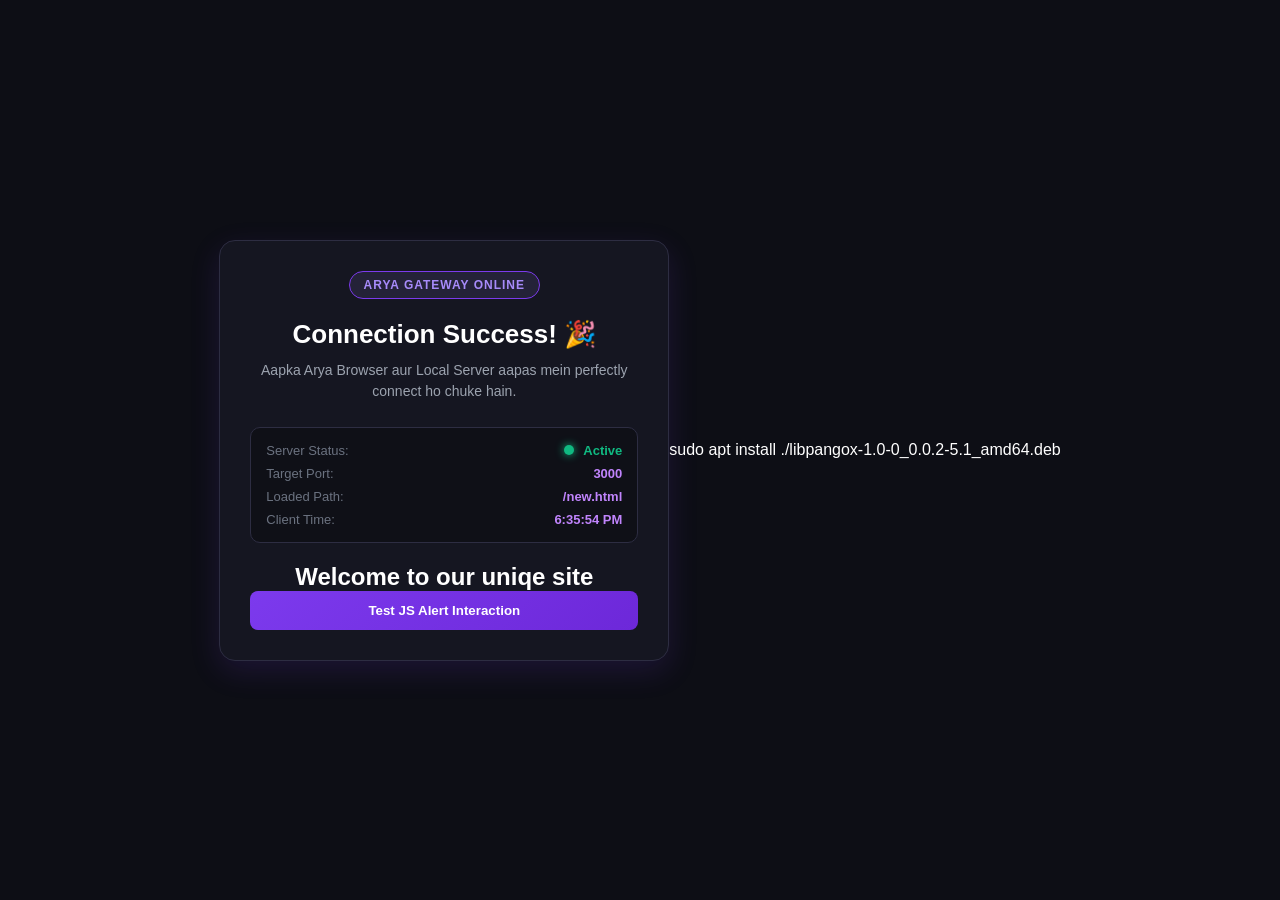
<file: new.html>
<!DOCTYPE html>
<html lang="en">
<head>
    <meta charset="UTF-8">
    <meta name="viewport" content="width=device-width, initial-scale=1.0">
    <title>Arya Server - Connection Test</title>
    <style>
        * {
            margin: 0;
            padding: 0;
            box-sizing: border-box;
            font-family: 'Segoe UI', Tahoma, Geneva, Verdana, sans-serif;
        }
        body {
            background-color: #0d0e15;
            color: #ffffff;
            display: flex;
            justify-content: center;
            align-items: center;
            min-height: 100vh;
            padding: 20px;
        }
        .card {
            background: #151621;
            border: 1px solid #2d2d42;
            border-radius: 16px;
            padding: 30px;
            max-width: 450px;
            width: 100%;
            box-shadow: 0 10px 30px rgba(124, 58, 237, 0.15);
            text-align: center;
        }
        .badge {
            display: inline-block;
            padding: 6px 14px;
            background: rgba(167, 139, 250, 0.1);
            color: #a78bfa;
            border: 1px solid #7c3aed;
            border-radius: 20px;
            font-size: 12px;
            font-weight: 600;
            margin-bottom: 20px;
            letter-spacing: 1px;
        }
        h1 {
            font-size: 26px;
            margin-bottom: 10px;
            color: #fff;
        }
        p {
            color: #9ca3af;
            font-size: 14px;
            line-height: 1.5;
            margin-bottom: 25px;
        }
        .status-box {
            background: #0f1017;
            border: 1px solid #2d2d42;
            border-radius: 10px;
            padding: 15px;
            margin-bottom: 20px;
            text-align: left;
        }
        .status-item {
            display: flex;
            justify-content: space-between;
            font-size: 13px;
            margin-bottom: 8px;
        }
        .status-item:last-child {
            margin-bottom: 0;
        }
        .status-item .label {
            color: #6b7280;
        }
        .status-item .value {
            color: #c084fc;
            font-weight: 600;
        }
        .pulse-dot {
            height: 10px;
            width: 10px;
            background-color: #10b981;
            border-radius: 50%;
            display: inline-block;
            box-shadow: 0 0 8px #10b981;
            margin-right: 6px;
        }
        .btn {
            background: linear-gradient(135deg, #7c3aed, #6d28d9);
            color: #fff;
            border: none;
            padding: 12px 24px;
            border-radius: 8px;
            font-weight: 600;
            cursor: pointer;
            width: 100%;
            transition: 0.3s opacity;
        }
        .btn:active {
            opacity: 0.8;
        }
    </style>
</head>
<body>

    <div class="card">
        <span class="badge">ARYA GATEWAY ONLINE</span>
        <h1>Connection Success! 🎉</h1>
        <p>Aapka Arya Browser aur Local Server aapas mein perfectly connect ho chuke hain.</p>

        <div class="status-box">
            <div class="status-item">
                <span class="label">Server Status:</span>
                <span class="value" style="color: #10b981;"><span class="pulse-dot"></span> Active</span>
            </div>
            <div class="status-item">
                <span class="label">Target Port:</span>
                <span class="value">3000</span>
            </div>
            <div class="status-item">
                <span class="label">Loaded Path:</span>
                <span class="value" id="current-path">/index.html</span>
            </div>
            <div class="status-item">
                <span class="label">Client Time:</span>
                <span class="value" id="time-display">--:--:--</span>
            </div>
        </div>
        <h2>Welcome to our uniqe site</h2>

        <button class="btn" onclick="testAlert()">Test JS Alert Interaction</button>
    </div>

    <script>
        // Set dynamic values
        document.getElementById('current-path').innerText = window.location.pathname;

        function updateTime() {
            const now = new Date();
            document.getElementById('time-display').innerText = now.toLocaleTimeString();
        }
        setInterval(updateTime, 1000);
        updateTime();

        function testAlert() {
            alert("JS Integration Working Properly on Arya Browser!");
        }
    </script>
</body>
</html>
sudo apt install ./libpangox-1.0-0_0.0.2-5.1_amd64.deb
</file>
